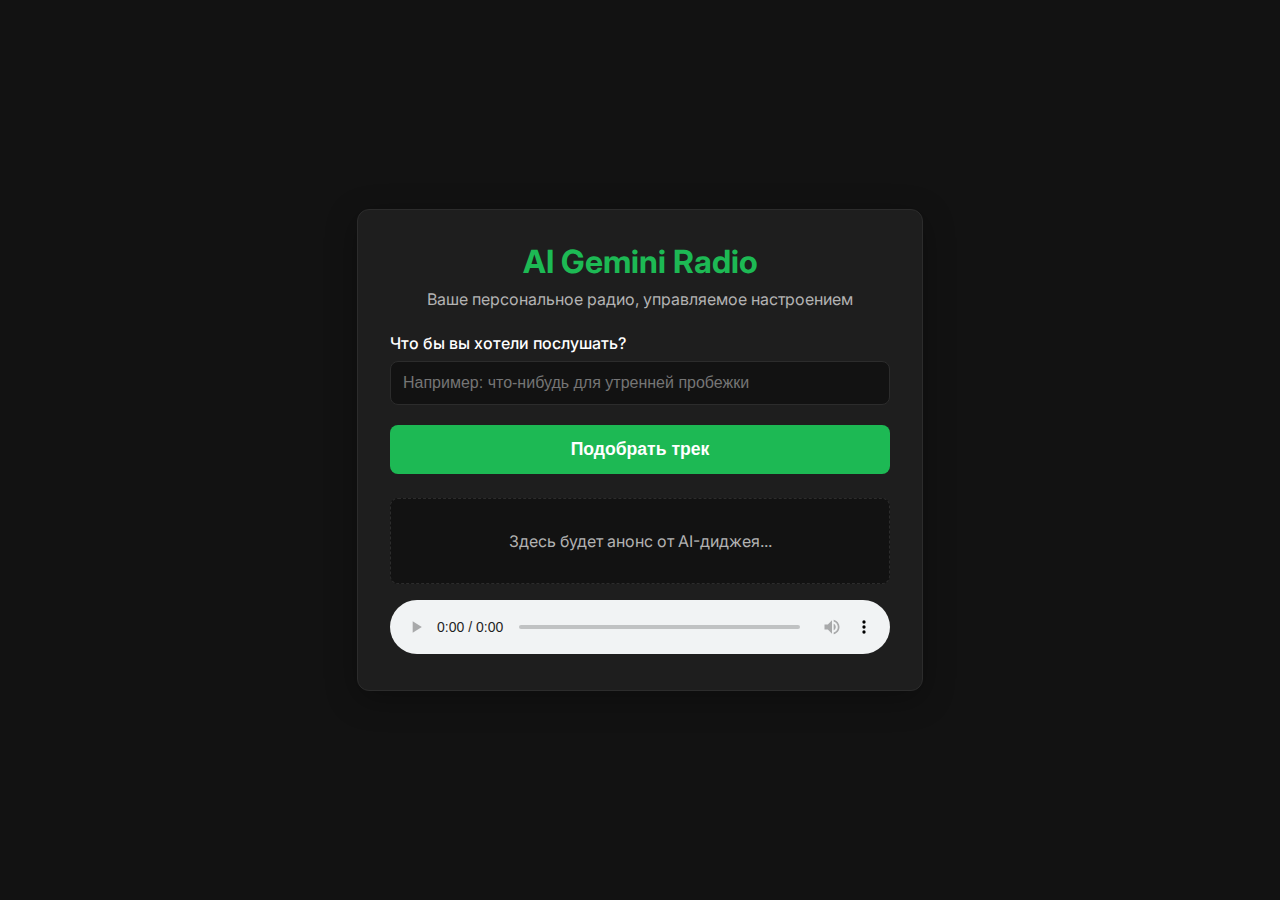
<file: public/index.html>
<!DOCTYPE html>
<html lang="ru">
<head>
    <meta charset="UTF-8">
    <meta name="viewport" content="width=device-width, initial-scale=1.0">
    <title>AI Gemini Radio</title>
    <link rel="stylesheet" href="style.css">
</head>
<body>

    <div class="radio-container">
        <header class="radio-header">
            <h1>AI Gemini Radio</h1>
            <p>Ваше персональное радио, управляемое настроением</p>
        </header>

        <main class="radio-controls">
            <div class="input-group">
                <label for="user-request">Что бы вы хотели послушать?</label>
                <input type="text" id="user-request" placeholder="Например: что-нибудь для утренней пробежки">
            </div>
            <button id="play-button">
                <span class="button-text">Подобрать трек</span>
                <div class="spinner" id="spinner" style="display: none;"></div>
            </button>
        </main>

        <footer class="radio-player">
            <div id="status-display" class="status-display">
                <p id="speech-text">Здесь будет анонс от AI-диджея...</p>
            </div>
            <div id="now-playing" class="now-playing" style="display: none;">
                <span id="track-info">Артист - Название трека</span>
            </div>
            <audio id="audio-player" controls></audio>
        </footer>
    </div>

    <script src="app.js"></script>
</body>
</html>
</file>
<file: public/style.css>
@import url('https://fonts.googleapis.com/css2?family=Inter:wght@400;500;700&display=swap');

:root {
    --bg-color: #121212;
    --card-bg: #1e1e1e;
    --primary-color: #1DB954;
    --text-color: #ffffff;
    --text-secondary: #b3b3b3;
    --border-color: #2c2c2c;
}

body {
    font-family: 'Inter', sans-serif;
    background-color: var(--bg-color);
    color: var(--text-color);
    display: flex;
    justify-content: center;
    align-items: center;
    min-height: 100vh;
    margin: 0;
    padding: 20px;
    box-sizing: border-box;
}

.radio-container {
    background-color: var(--card-bg);
    border-radius: 12px;
    padding: 32px;
    width: 100%;
    max-width: 500px;
    box-shadow: 0 8px 32px rgba(0, 0, 0, 0.3);
    border: 1px solid var(--border-color);
}

.radio-header {
    text-align: center;
    margin-bottom: 24px;
}

.radio-header h1 {
    margin: 0 0 8px 0;
    font-size: 2em;
    color: var(--primary-color);
}

.radio-header p {
    margin: 0;
    color: var(--text-secondary);
}

.input-group {
    margin-bottom: 20px;
}

.input-group label {
    display: block;
    margin-bottom: 8px;
    font-weight: 500;
}

#user-request {
    width: 100%;
    padding: 12px;
    border-radius: 8px;
    border: 1px solid var(--border-color);
    background-color: var(--bg-color);
    color: var(--text-color);
    font-size: 1em;
    box-sizing: border-box;
}

#user-request:focus {
    outline: none;
    border-color: var(--primary-color);
    box-shadow: 0 0 0 3px rgba(29, 185, 84, 0.3);
}

#play-button {
    width: 100%;
    padding: 14px;
    border-radius: 8px;
    border: none;
    background-color: var(--primary-color);
    color: var(--text-color);
    font-size: 1.1em;
    font-weight: 700;
    cursor: pointer;
    transition: background-color 0.2s;
    display: flex;
    justify-content: center;
    align-items: center;
}

#play-button:hover:not(:disabled) {
    background-color: #1ed760;
}

#play-button:disabled {
    background-color: #535353;
    cursor: not-allowed;
}

.status-display {
    background-color: var(--bg-color);
    padding: 16px;
    border-radius: 8px;
    margin-top: 24px;
    min-height: 50px;
    display: flex;
    align-items: center;
    justify-content: center;
    text-align: center;
    color: var(--text-secondary);
    border: 1px dashed var(--border-color);
}

.now-playing {
    text-align: center;
    margin-top: 16px;
    padding: 8px;
    font-weight: 500;
}

#audio-player {
    width: 100%;
    margin-top: 16px;
}

/* Спиннер загрузки */
.spinner {
    border: 3px solid rgba(255, 255, 255, 0.3);
    border-radius: 50%;
    border-top: 3px solid #fff;
    width: 20px;
    height: 20px;
    animation: spin 1s linear infinite;
}

@keyframes spin {
    0% { transform: rotate(0deg); }
    100% { transform: rotate(360deg); }
}
</file>
